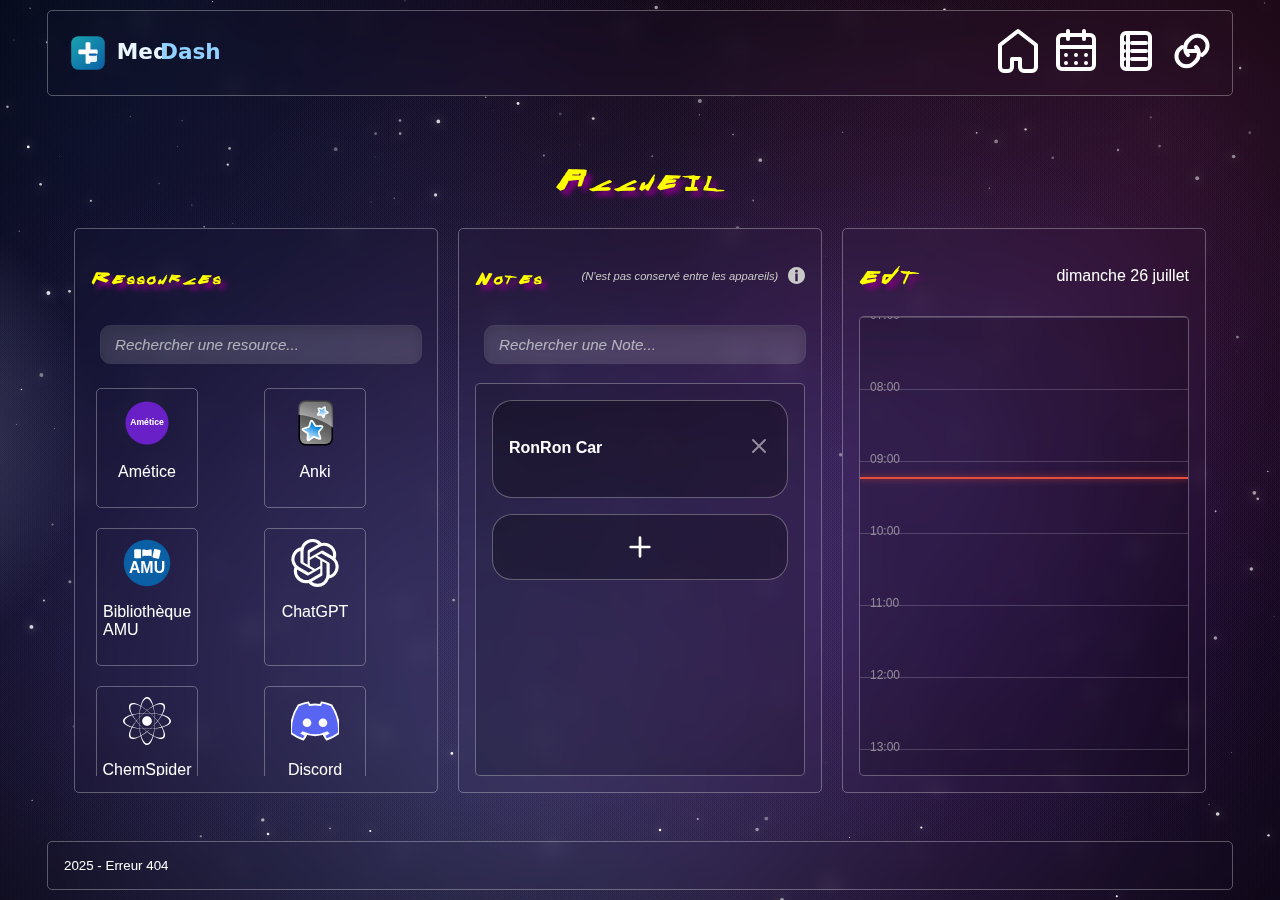
<file: index.html>
<!DOCTYPE html>
<html lang="fr">
<head>
    <meta charset="UTF-8">
    <meta name="viewport" content="width=device-width, initial-scale=1.0">
    <meta name="description" content="Cette page est le coeur du site MedDash. Elle permet d'accéder à toutes les informations principales du site.">
    <title>MedDash - Accueil</title>
    <link rel="stylesheet" href="css/style.css">
    <link rel="stylesheet" href="css/calendar.css">
    <link rel="stylesheet" href="css/links.css">
    <link rel="stylesheet" href="css/note.css">
    <link rel="icon" type="image/svg+xml" href="img/icon.svg">
</head>
<body>
    <canvas id="sky"></canvas>
    <div data-include="partials/header.html"></div>
    <main>
        <h1 id="title"></h1>
        <section>
            <article>
                <h3>Ressources</h3>
                <input class="search-bar" id="resource-search" type="search" placeholder="Rechercher une resource..." autocomplete="On">
                <div class="ressources-selector">
                </div>
            </article>

            <article>
                <div class="row">
                    <h3>Notes</h3>
                    <p class="info">(N'est pas conservé entre les appareils) <img src="img/info.svg" alt="Information"><span class="infobulle">Les notes écritent ici seront stockées en local.<br>C'est un petit pense bête dans l'immédiat</span></p>
                </div>
                <input class="search-bar" id="note-search" type="search" placeholder="Rechercher une Note..." autocomplete="On">
                <div id="note-grid">
                    <button class="ajout"><img src="img/add.svg" alt="Ajouter une note"></button>
                </div>
            </article>

            <article>
                <div class="row">
                    <h3>EDT</h3>
                    <p id="date"></p>
                </div>
                <div id="calendar-grid" class="calendar-grid"></div>
            </article>
        </section>
    </main>
    <div data-include="partials/footer.html"></div>
    <script src="js/script.js"></script>
    <script src="js/sky.js" defer></script>
    <script src="js/small_links.js"></script>
    <script src="js/today.js"></script>
    <script src="js/notes.js"></script>
</body>
</html>
</file>
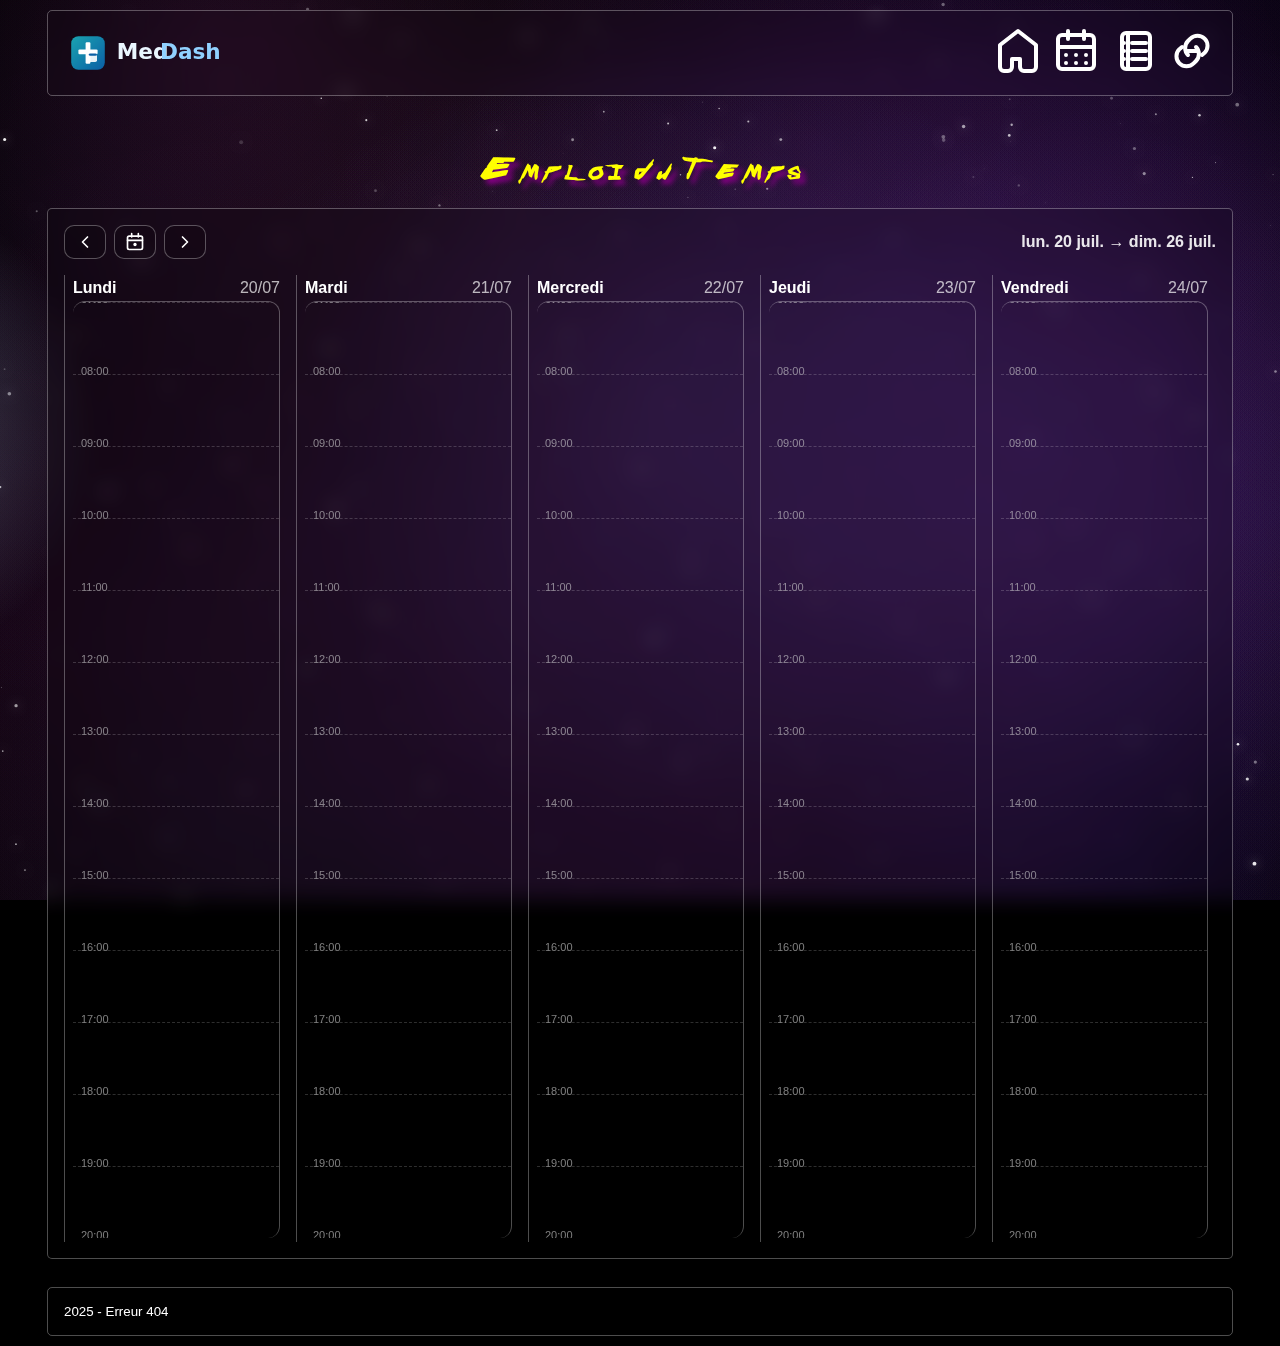
<file: edt.html>
<!DOCTYPE html>
<html lang="fr">
<head>
    <meta charset="UTF-8">
    <meta name="viewport" content="width=device-width, initial-scale=1.0">
    <meta name="description" content="Cette page contient l'emploi du temps de ta formation">
    <title>MedDash - Emploi du temps</title>
    <link rel="stylesheet" href="css/style.css">
    <link rel="stylesheet" href="css/calendar_fat.css">
    <link rel="icon" type="image/svg+xml" href="img/icon.svg">
</head>
<body>
    <canvas id="sky"></canvas>
    <div data-include="partials/header.html"></div>
    <main>
        <h1 id="title"></h1>
        <div id="calendar-grid" class="calendar-grid"></div>
    </main>
    <div data-include="partials/footer.html"></div>
    <script src="js/script.js"></script>
    <script src="js/sky.js"></script>
    <script src="js/calendar.js"></script>
</body>
</html>
</file>
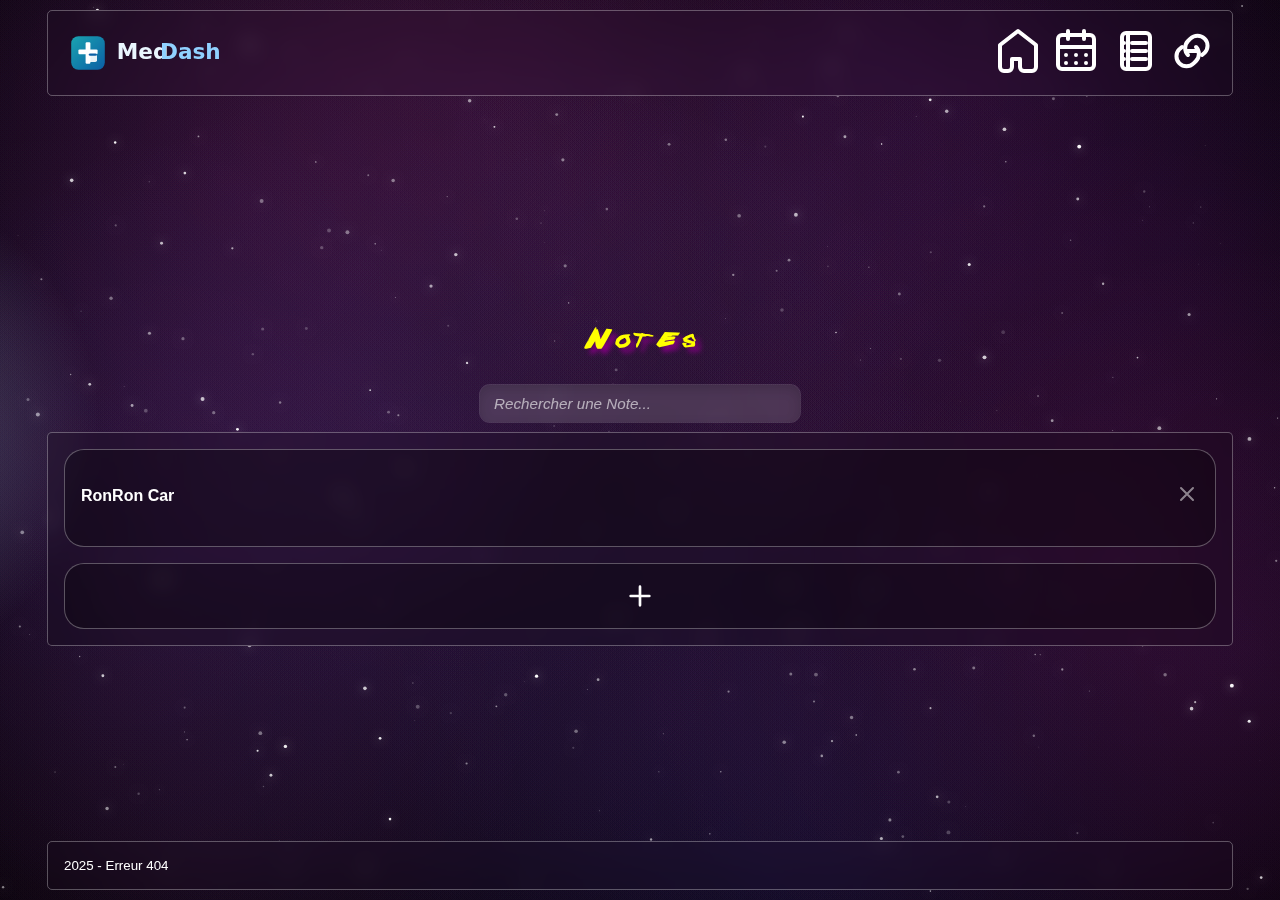
<file: notes.html>
<!DOCTYPE html>
<html lang="fr">
<head>
    <meta charset="UTF-8">
    <meta name="viewport" content="width=device-width, initial-scale=1.0">
    <meta name="description" content="Cette page permet de voir, créer et modifier les notes stockés dans votre navigateur.">
    <title>MedDash - Notes</title>
    <link rel="stylesheet" href="css/style.css">
    <link rel="icon" type="image/svg+xml" href="img/icon.svg">
    <link rel="stylesheet" href="css/note.css">
</head>
<body>
    <canvas id="sky"></canvas>
    <div data-include="partials/header.html"></div>
    <main>
        <h1 id="title"></h1>
        <input class="search-bar" id="note-search" type="search" placeholder="Rechercher une Note..." autocomplete="On">
        <div id="note-grid" class="fat">
            <button class="ajout"><img src="img/add.svg" alt="Ajouter une note"></button>
        </div>
    </main>
    <div data-include="partials/footer.html"></div>
    <script src="js/script.js"></script>
    <script src="js/sky.js"></script>
    <script src="js/notes.js"></script>
</body>
</html>
</file>
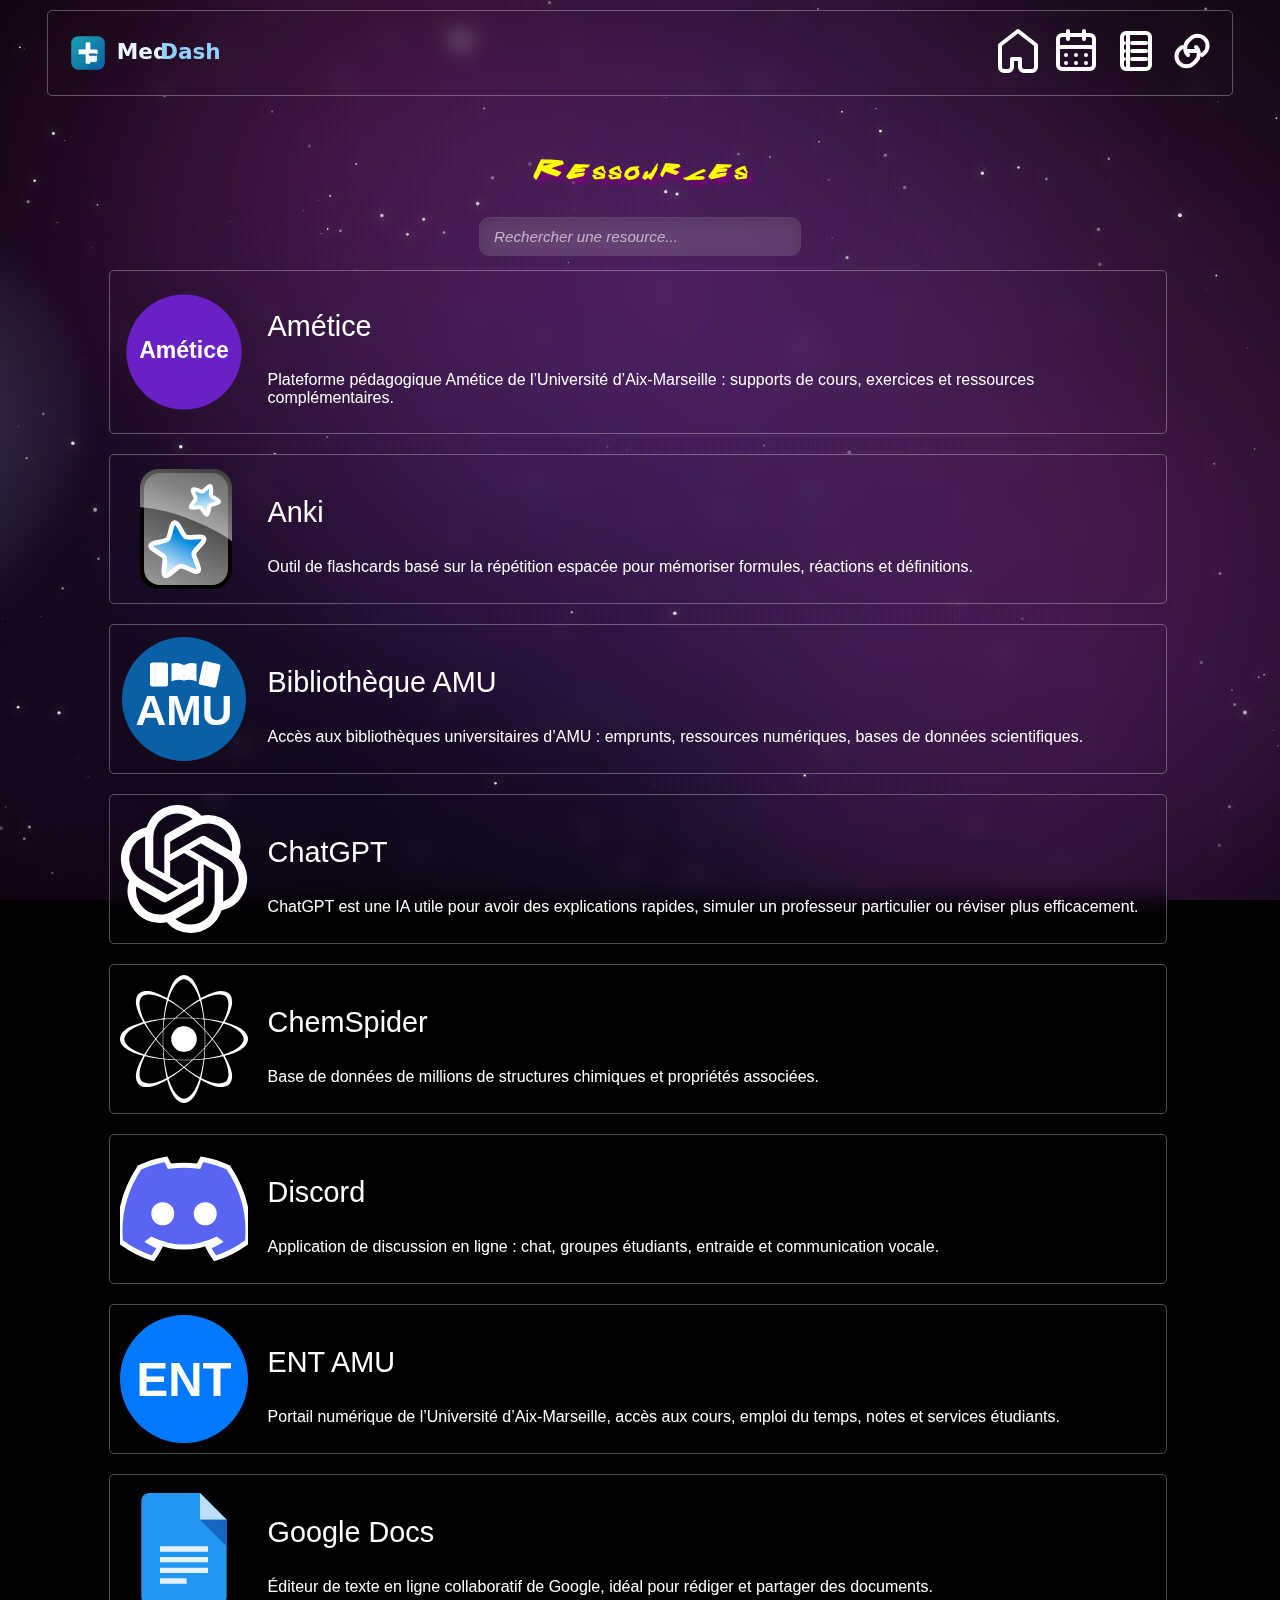
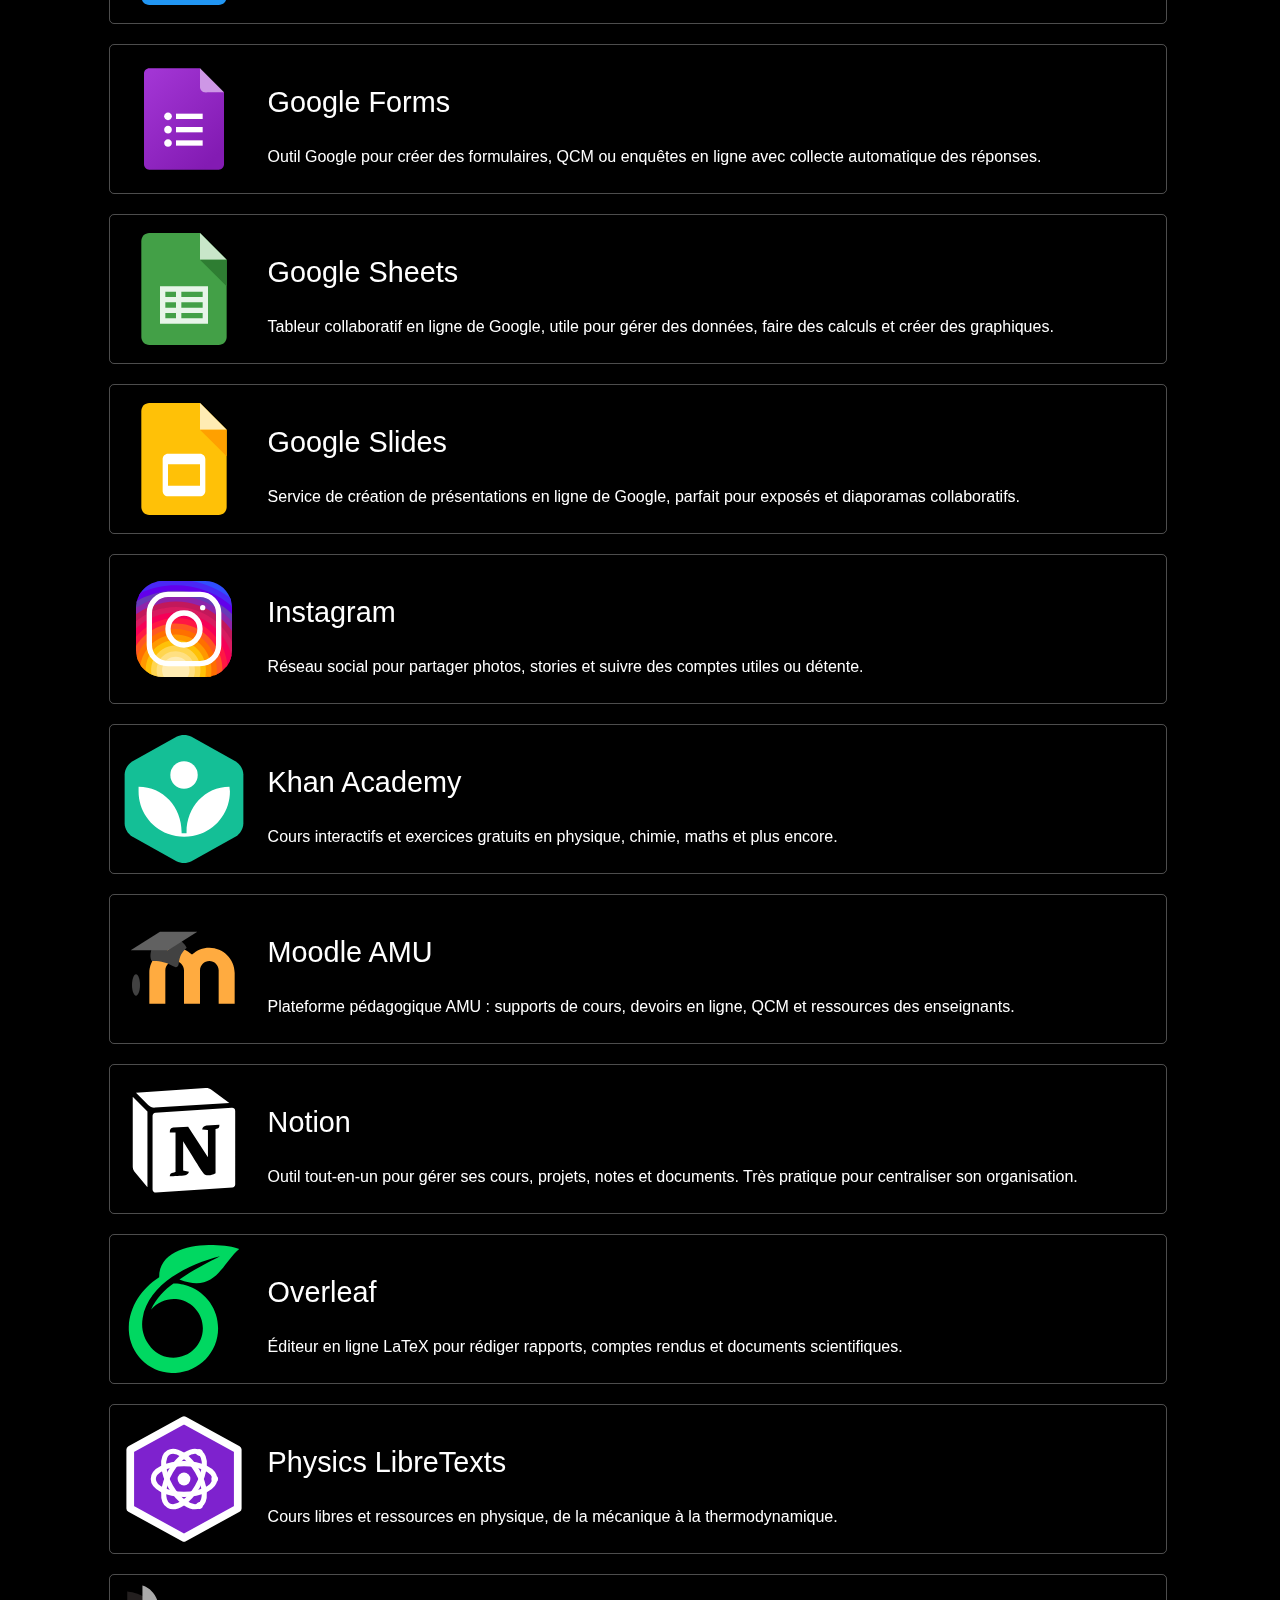
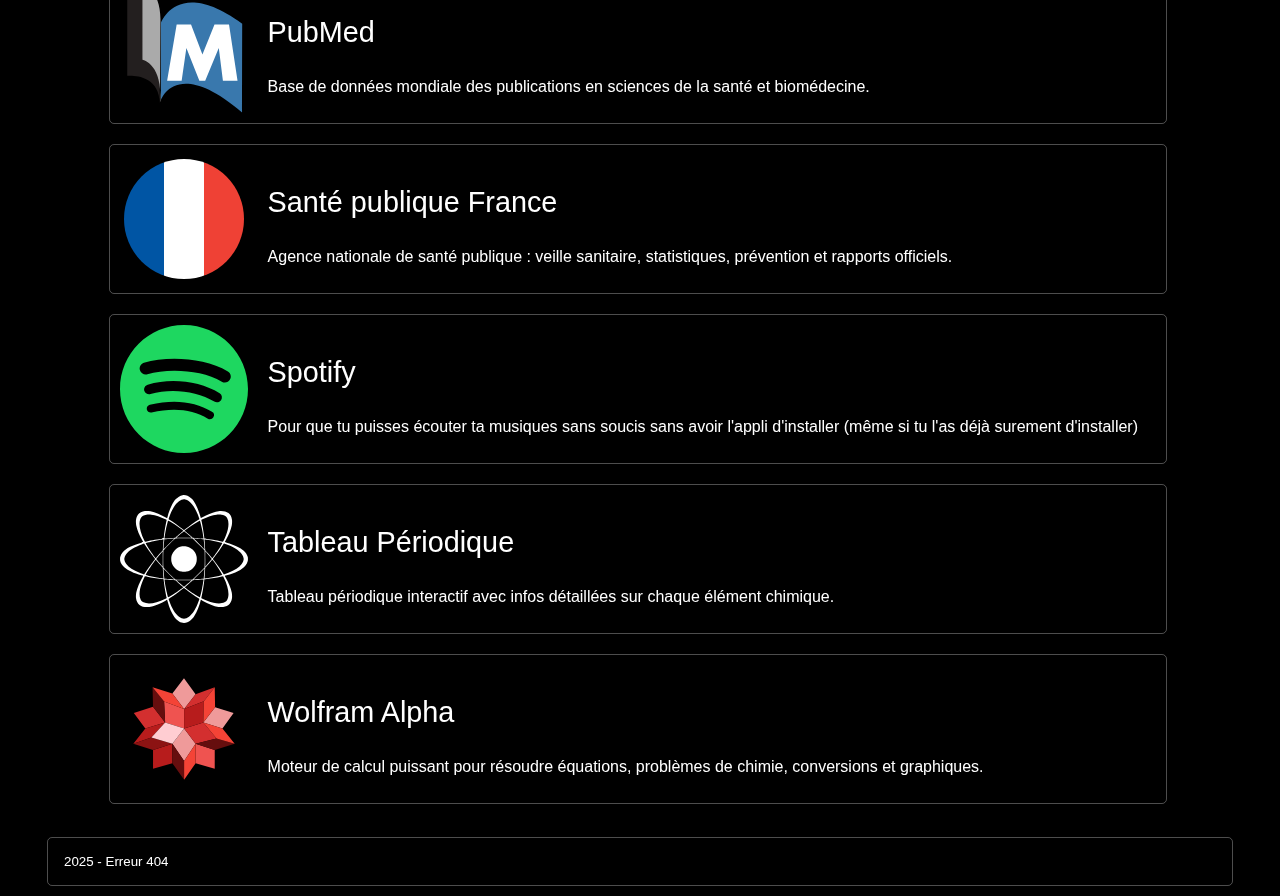
<file: ressources.html>
<!DOCTYPE html>
<html lang="fr">
<head>
    <meta charset="UTF-8">
    <meta name="viewport" content="width=device-width, initial-scale=1.0">
    <meta name="description" content="Cette page permet d'accéder à toutes les resources stockées par le site">
    <title>MedDash - Ressources</title>
    <link rel="stylesheet" href="css/style.css">
    <link rel="icon" type="image/svg+xml" href="img/icon.svg">
    <link rel="stylesheet" href="css/links_fat.css">
</head>
<body>
    <canvas id="sky"></canvas>
    <div data-include="partials/header.html"></div>
    <main>
        <h1 id="title"></h1>
        <input class="search-bar" id="resource-search" type="search" placeholder="Rechercher une resource..." autocomplete="On">
        <div class="ressources-selector fat"></div>
    </main>
    <div data-include="partials/footer.html"></div>
    <script src="js/script.js"></script>
    <script src="js/links.js"></script>
    <script src="js/sky.js"></script>
</body>
</html>
</file>
<file: css/style.css>
:root {
    --text: #ffffff;            /* couleur du texte */
    --less-important-text: #d3d3d3;
    --bg: #000000;              /* couleur du fond */
    --highlight: yellow;        /* couleur d’accent */
    --shadow: purple;           /* couleur d’ombre */
    --glass-bg: rgba(255,255,255,0.15);
    --glass-bg-dark: rgba(0, 0, 0, 0.15);
    --glass-border: rgba(255,255,255,0.3);
}

@font-face {
    font-family: "Cyberpunk";
    src: url("Cyberpunk.ttf") format("truetype");
}

body {
    margin: 0;
    color: var(--text);
    background: var(--bg); /* fallback */
    min-height: 100vh;
    display: flex;
    flex-direction: column;
    align-items: center;
    gap: 18px;
    font-family:'verdana', sans-serif;
}

button{
    all: unset;
    cursor: pointer;
    transform: scale(1);
    transition: all ease-in-out 0.3s;
    &:hover{
        transform: scale(1.01);
    }
}

#sky {
    position: fixed;
    inset: 0;              /* top:0 right:0 bottom:0 left:0 */
    width: 100vw;
    height: 100vh;
    z-index: 0;            /* derrière */
    pointer-events: none;  /* ne bloque pas les clics */
}
  
  /* Tout le contenu passe au-dessus */
body > *:not(#sky) {
    position: relative;
    z-index: 1;
}

main {
    flex: 1;                    /* prend toute la place restante */
    display: flex;
    justify-content: center;    /* centre le contenu horizontalement */
    align-items: center;        /* centre le contenu verticalement */
    width: 100%;
    article{
        width: 100%;
    }
}

header {
    img{
        height: 3em;
    }
    nav{
        display: flex;
        gap: 10px;
    }
    .centre{
        display: flex;
        justify-content: center;
        align-items: center;
        transition: all ease-in-out 0.3s;
        &:hover{
            transform: scale(1.05);
        }
    }
    a{
        transition: all ease-in-out 0.3s;
    }
    a:hover{
        transform: scale(1.05);
        transform: translateY(1px);
    }
}

#title, h3 {
    font-family: "Cyberpunk", "Verdana", "sans-serif";
    color: yellow;
    text-shadow: 5px 5px 5px purple;
}

main{
    display: flex;
    flex-direction: column;
    width: 90vw;
}

section{
    display: flex;
    flex-direction: row;
    align-items: center;
    width: 100%;
}

article, header, footer{
    /*
    background-color: var(--glass-bg);
    background: var(--glass-bg);
    */
    backdrop-filter: blur(10px);           /* flou derrière */
    -webkit-backdrop-filter: blur(10px);   /* compatibilité Safari */
    border: 1px solid var(--glass-border);
    border-radius: 5px;
    padding: 1rem;
    margin: 10px;
}

article{
    width: 30%;
    display: flex;
    flex-direction: column;
    gap: 10px;
    height: 59vh;   /* ajuste à ta guise */
}

header, footer{
    width: 90vw;
    display: flex;
    justify-content: space-between;
    align-items: center;
}

.search-bar {
    width: 100%;
    max-width: 320px;
    padding: 10px 14px;
    margin: 10px;
    
    border: none;
    border-radius: 10px;
    
    background: var(--glass-bg);
    backdrop-filter: blur(10px);
    -webkit-backdrop-filter: blur(10px);
    
    color: var(--text, #fff);
    font-size: 0.95rem;
    
    box-shadow: 0 4px 12px rgba(0,0,0,0.15) inset,
                0 0 0 1px rgba(255,255,255,0.15);
    
    outline: none;
    transition: box-shadow 0.2s, background 0.2s;
}
  
.search-bar::placeholder {
    color: rgba(255,255,255,0.6);
    font-style: italic;
}
  
.search-bar:focus {
    box-shadow: 0 0 0 2px rgba(0,150,255,0.6),
                0 4px 14px rgba(0,0,0,0.25);
    background: rgba(255,255,255,0.12);
}

@media (max-width: 768px) {
    section {
        flex-direction: column-reverse;
    }
    article{
        width: 90%;
    }
    header{
        nav{
            a{
                img{
                    height: 1.5em;
                }
            }
        }
    }
}

.row{
    display: flex;
    justify-content: space-between;
    align-items: center;
}

::-webkit-scrollbar {
    width: 8px;
}
  
::-webkit-scrollbar-track {
    background: transparent;
}
  
::-webkit-scrollbar-thumb {
    background: rgba(255,255,255,0.18);
    border-radius: 999px;
}

* {
    scrollbar-width: thin;
    scrollbar-color: rgba(255,255,255,0.18) transparent;
}

.fat{
    width: 100%;
}
</file>
<file: css/calendar.css>
/*Fichier CSS pour l'EDT*/

#calendar-grid{
    background-color: var(--glass-bg-dark);
    background: var(--glass-bg-dark);
    backdrop-filter: blur(10px);           /* flou derrière */
    -webkit-backdrop-filter: blur(10px);   /* compatibilité Safari */
    border: 1px solid var(--glass-border);
    border-radius: 5px;
    padding: 1rem;

    height: 100%;
    overflow-y: scroll;
}

.cour{
    background-color: var(--glass-bg-dark);
    background: var(--glass-bg-dark);
    backdrop-filter: blur(10px);           /* flou derrière */
    -webkit-backdrop-filter: blur(10px);   /* compatibilité Safari */
    border: 1px solid var(--glass-border);
    border-radius: 20px;
    padding-left: 1rem;
    padding-right: 1rem;
    margin-left: 3rem;
    min-height: 1px;
    transition: all ease-in-out 0.3s;

    overflow-y: scroll;

    &:hover{
        background-color: rgb(70, 70, 70);
        backdrop-filter: blur(5px);
        min-height: 8em;
        z-index: 1000 !important;
    }
    display: flex;
    flex-direction: column;
    color: var(--text);
    div{
        display: flex;
        justify-content: space-between;
        align-items: center;
        gap: 2em;
    }
}

.name{
    font-weight: bold;
    font-size: 1em;
}

.location{
    font-weight: bold;
    font-size: 0.8em;
    color: orange;
}

.prof, .time{
    color: var(--less-important-text);
    font-style: italic;
    font-size: 0.8em;
    color: aquamarine;
}
</file>
<file: css/links.css>
.small-link{
    backdrop-filter: blur(10px);           /* flou derrière */
    -webkit-backdrop-filter: blur(10px);   /* compatibilité Safari */
    border: 1px solid var(--glass-border);
    border-radius: 5px;
    display: flex;
    flex-direction: column;
    align-items: center;
    max-width: 5em;
    padding: 10px;
    margin: 5px;
    text-decoration: none;
    color: var(--text);
    transition: all ease-in-out 0.3s;
    img{
        width: 3em;
        height: 3em;
    }
    &:hover{
            background: rgba(255, 255, 255, 0.08); /* léger highlight */
            transform: translateY(-3px);            /* petit lift */
            box-shadow: 0 6px 18px rgba(0, 0, 0, 0.25);          
            img {
                animation: shake 0.4s ease-in-out;
            }
    }
}

/* grille + scroll pour la liste */
.ressources-selector {
    display: grid;
    grid-template-columns: repeat(auto-fill, minmax(110px, 1fr)); /* grille fluide */
    gap: 10px;
    align-content: start;
  
    overflow: auto;      /* scroll interne */
    padding-right: 4px;  /* évite que la scrollbar ne mange le contenu */
}

/* Animations */
@keyframes shake {
    0%   { transform: rotate(0deg); }
    25%  { transform: rotate(-5deg); }
    50%  { transform: rotate(5deg); }
    75%  { transform: rotate(-3deg); }
    100% { transform: rotate(0deg); }
}
</file>
<file: css/note.css>
#note-grid{
    background-color: var(--glass-bg-dark);
    background: var(--glass-bg-dark);
    backdrop-filter: blur(10px);           /* flou derrière */
    -webkit-backdrop-filter: blur(10px);   /* compatibilité Safari */
    border: 1px solid var(--glass-border);
    border-radius: 5px;
    padding: 1rem;
    gap: 1rem;
    
    display: flex;
    flex-direction: column;

    height: 100%;
    overflow-y: scroll;
}

/* infobulle cachée par défaut */
.infobulle {
    position: absolute;
    bottom: 125%;                /* au-dessus de l’icône */
    left: 50%;
    transform: translateX(-50%);
    background: rgba(0,0,0,0.85);
    color: white;
    padding: 6px 10px;
    border-radius: 6px;
    white-space: nowrap;
    font-size: 0.75rem;
    opacity: 0;
    pointer-events: none;
    transition: opacity 0.2s ease;
    z-index: 1000;
}

/* petite flèche */
.infobulle::after {
    content: "";
    position: absolute;
    top: 100%;
    left: 50%;
    transform: translateX(-50%);
    border-width: 6px;
    border-style: solid;
    border-color: rgba(0,0,0,0.85) transparent transparent transparent;
}

.info {
    position: relative; /* important pour positionner .infobulle */
    font-style: italic;
    font-size: 0.7em;
    color: #c9c9c9;
    display: flex;
    align-items: center;
    cursor: pointer;
    gap: 10px;
    img {
        height: 1.5em;
    }
    /* Affiche l’infobulle au hover */
    &:hover .infobulle {
        opacity: 1;
    }
}

.note{
    background-color: var(--glass-bg-dark);
    background: var(--glass-bg-dark);
    backdrop-filter: blur(10px);           /* flou derrière */
    -webkit-backdrop-filter: blur(10px);   /* compatibilité Safari */
    border: 1px solid var(--glass-border);
    border-radius: 20px;
    min-height: 4em;
    max-height: 4em;                       /* fermée */
    padding: 1em;
    transition: all ease-in-out 0.3s;

    overflow-y: hidden;                    /* on masque le contenu au départ */


    /* état ouvert (au clic via JS) */
    &.open{
        background-color: rgb(70, 70, 70);
        backdrop-filter: blur(5px);
        min-height: 90%;
        max-height: 30em;                  /* ajustable */
        z-index: 1000 !important;
        overflow-y: auto;
    }

    p {
        display: none;
        white-space: pre-wrap;             /* conserve les retours à la ligne */
    }

    &.open p{
        display: block;
    }

    display: flex;
    flex-direction: column;
    color: var(--text);

    div{
        display: flex;
        justify-content: space-between;
        align-items: center;
        border-bottom: 0px solid white;
        transition: all ease-in-out 0.3s;
    }
    
    &.open div{
        border-bottom: 2px solid white;
    }

    img{
        width: 100%;
        transition: all ease-in-out 0.3s;
    }

    a{
        color: cyan;
    }

    h1{
        color: orange
    }
}


.ajout{
    background-color: var(--glass-bg-dark);
    background: var(--glass-bg-dark);
    backdrop-filter: blur(10px);
    -webkit-backdrop-filter: blur(10px);
    border: 1px solid var(--glass-border);
    border-radius: 20px;
    padding: 1em;
    display: flex;
    flex-direction: column;
    color: var(--text);
    
    display: flex;
    justify-content: center;

    img{
        height: 2em;
        width: 100%;
    }
}

#note-grid .note:not(.open) .collapse { display: none; }
</file>
<file: css/calendar_fat.css>
/*Fichier CSS pour l'EDT*/

#calendar-grid{
    background-color: var(--glass-bg-dark);
    background: var(--glass-bg-dark);
    backdrop-filter: blur(10px);           /* flou derrière */
    -webkit-backdrop-filter: blur(10px);   /* compatibilité Safari */
    border: 1px solid var(--glass-border);
    border-radius: 5px;
    padding: 1rem;

    height: 100%;
    width: 100%;;
    overflow-y: scroll;
}

.cour{
    background-color: var(--glass-bg-dark);
    background: var(--glass-bg-dark);
    backdrop-filter: blur(10px);           /* flou derrière */
    -webkit-backdrop-filter: blur(10px);   /* compatibilité Safari */
    border: 1px solid var(--glass-border);
    border-radius: 20px;
    padding-left: 1rem;
    padding-right: 1rem;
    margin-left: 3rem;
    min-height: 1px;
    transition: all ease-in-out 0.3s;

    overflow-y: scroll;

    &:hover{
        background-color: rgb(70, 70, 70);
        backdrop-filter: blur(5px);
        min-height: 13em;
        z-index: 1000 !important;
    }

    display: flex;
    flex-direction: column;
    color: var(--text);

    div{
        text-align: center;
        display: flex;
        flex-direction: column;
        justify-content: space-between;
        align-items: center;
    }
}
  
.name{
    font-weight: bold;
    font-size: 1em;
}

.location{
    font-weight: bold;
    font-size: 0.8em;
    color: orange;
}

.prof, .time{
    color: var(--less-important-text);
    font-style: italic;
    font-size: 0.8em;
    color: aquamarine;
}

@media (max-width: 768px) {
    .name{
        font-size: 0.8em;
    
    }
}

.calendar-grid button img { width: 20px; height: 20px; }
.calendar-grid button:hover { filter: brightness(1.1); }
.calendar-grid button:active { transform: translateY(1px); }
</file>
<file: css/links_fat.css>
/* grille + scroll pour la liste */
.ressources-selector {
    display: flex;
    flex-direction: column;
    align-items: center;
    gap: 10px;
  
    padding-right: 4px;  /* évite que la scrollbar ne mange le contenu */
}

/* Animations */
@keyframes shake {
    0%   { transform: rotate(0deg); }
    25%  { transform: rotate(-5deg); }
    50%  { transform: rotate(5deg); }
    75%  { transform: rotate(-3deg); }
    100% { transform: rotate(0deg); }
}

.link{
    backdrop-filter: blur(10px);           /* flou derrière */
    -webkit-backdrop-filter: blur(10px);   /* compatibilité Safari */
    border: 1px solid var(--glass-border);
    border-radius: 5px;
    display: flex;
    align-items: center;
    width: 90%;
    padding: 10px;
    margin: 5px;
    text-decoration: none;
    color: var(--text);
    transition: all ease-in-out 0.3s;
    gap: 20px;
    img{
        width: 8em;
        height: 8em;
    }
    &:hover{
            background: rgba(255, 255, 255, 0.08); /* léger highlight */
            transform: translateY(-3px);            /* petit lift */
            box-shadow: 0 6px 18px rgba(0, 0, 0, 0.25);          
            img {
                animation: shake 0.4s ease-in-out;
            }
    }
    .name{
        font-size: 1.8em;
    }
}
</file>
